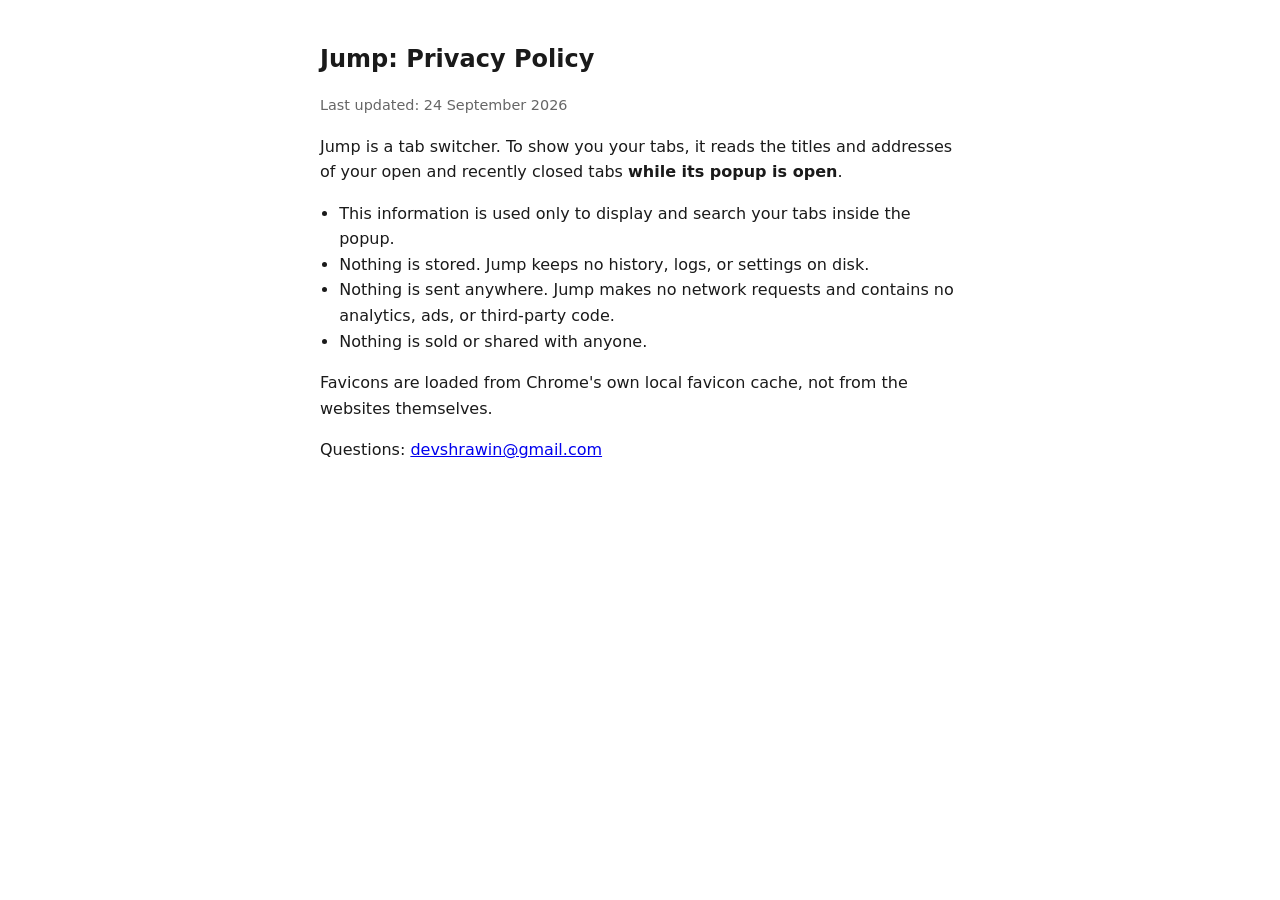
<file: docs/index.html>
<!DOCTYPE html>
<html lang="en">
<head>
<meta charset="UTF-8">
<title>Jump — Privacy Policy</title>
<meta name="viewport" content="width=device-width, initial-scale=1">
<style>
  body { font-family: system-ui, sans-serif; max-width: 640px; margin: 40px auto; padding: 0 16px; line-height: 1.6; color: #1a1a1a; }
  h1 { font-size: 1.5rem; }
  .updated { color: #666; font-size: 0.9rem; }
  ul { padding-left: 1.2rem; }
</style>
</head>
<body>
<h1>Jump: Privacy Policy</h1>
<p class="updated">Last updated: 24 September 2026</p>

<p>Jump is a tab switcher. To show you your tabs, it reads the titles and addresses of your open and recently closed tabs <strong>while its popup is open</strong>.</p>

<ul>
  <li>This information is used only to display and search your tabs inside the popup.</li>
  <li>Nothing is stored. Jump keeps no history, logs, or settings on disk.</li>
  <li>Nothing is sent anywhere. Jump makes no network requests and contains no analytics, ads, or third-party code.</li>
  <li>Nothing is sold or shared with anyone.</li>
</ul>

<p>Favicons are loaded from Chrome's own local favicon cache, not from the websites themselves.</p>

<p>Questions: <a href="mailto:devshrawin@gmail.com">devshrawin@gmail.com</a></p>
</body>
</html>
</file>
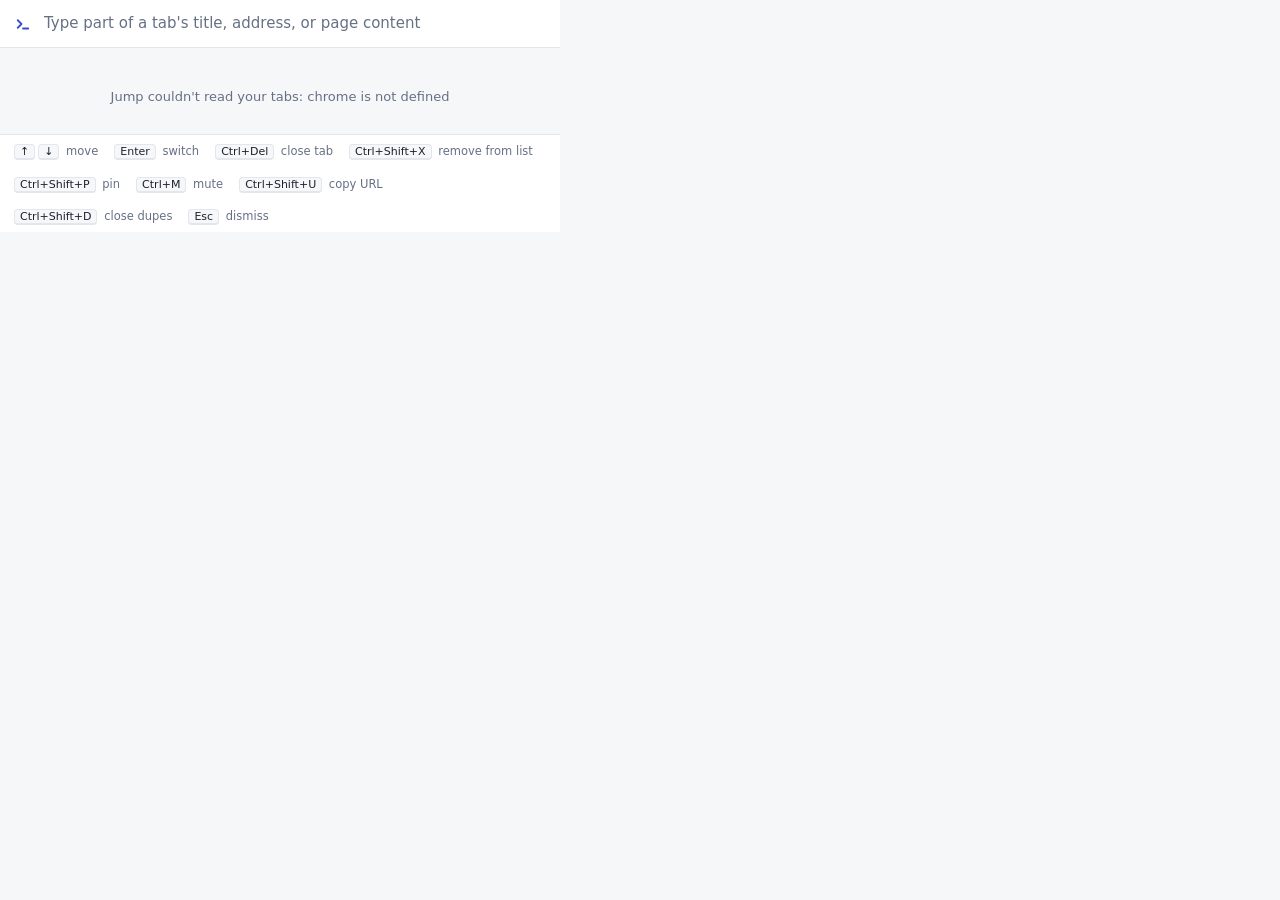
<file: popup.html>
<!doctype html>
<html lang="en">
<head>
  <meta charset="utf-8">
  <title>Jump</title>
  <link rel="stylesheet" href="popup.css">
</head>
<body>
  <div class="bar">
    <svg class="glyph" viewBox="0 0 24 24" aria-hidden="true"><path d="M5 7l5 5-5 5M12 18h7" /></svg>
    <input id="q" type="text" placeholder="Type part of a tab's title, address, or page content" autocomplete="off" spellcheck="false"
           role="combobox" aria-expanded="true" aria-controls="list" aria-autocomplete="list">
    <span id="count" class="count" aria-live="polite"></span>
  </div>
  <ul id="list" role="listbox" aria-label="Tabs"></ul>
  <p id="empty" class="empty" hidden></p>
  <footer>
    <span><kbd>↑</kbd><kbd>↓</kbd> move</span>
    <span><kbd>Enter</kbd> switch</span>
    <span><kbd id="closeKey">Ctrl+Del</kbd> close tab</span>
    <span><kbd id="hideKey">Ctrl+Shift+X</kbd> remove from list</span>
    <span><kbd id="pinKey">Ctrl+Shift+P</kbd> pin</span>
    <span><kbd id="muteKey">Ctrl+M</kbd> mute</span>
    <span><kbd id="copyKey">Ctrl+Shift+U</kbd> copy URL</span>
    <span><kbd id="dupKey">Ctrl+Shift+D</kbd> close dupes</span>
    <span><kbd>Esc</kbd> dismiss</span>
  </footer>
  <script src="fuzzy.js"></script>
  <script src="popup.js"></script>
</body>
</html>
</file>
<file: popup.css>
:root {
  --bg: #f6f7f9;
  --surface: #ffffff;
  --ink: #1b2230;
  --muted: #667085;
  --line: #e3e6ec;
  --accent: #3b4cca;
  --sel: #e7eafb;
  --tag: #eef0f4;
  color-scheme: light dark;
}
@media (prefers-color-scheme: dark) {
  :root {
    --bg: #171a21;
    --surface: #1e222b;
    --ink: #e7eaf0;
    --muted: #8b93a5;
    --line: #2c313d;
    --accent: #95a3ff;
    --sel: #28304a;
    --tag: #2a2f3b;
  }
}
* { box-sizing: border-box; }
html, body { margin: 0; }
body {
  width: 560px;
  background: var(--bg);
  color: var(--ink);
  font: 13px/1.4 system-ui, -apple-system, "Segoe UI", Roboto, "Noto Sans", sans-serif;
}
.bar {
  display: flex; align-items: center; gap: 10px;
  padding: 12px 14px;
  background: var(--surface);
  border-bottom: 1px solid var(--line);
}
.glyph { width: 18px; height: 18px; flex: none; fill: none; stroke: var(--accent); stroke-width: 2.4; stroke-linecap: round; stroke-linejoin: round; }
#q {
  flex: 1; min-width: 0;
  border: 0; outline: 0; background: transparent;
  color: var(--ink); font: inherit; font-size: 15px;
}
#q::placeholder { color: var(--muted); }
.count { color: var(--muted); font-size: 12px; font-variant-numeric: tabular-nums; white-space: nowrap; }

#list { list-style: none; margin: 0; padding: 6px; max-height: 400px; overflow-y: auto; }
.row {
  display: grid; grid-template-columns: 16px 1fr auto auto; align-items: center; gap: 10px;
  padding: 7px 10px; border-radius: 6px; cursor: pointer;
}
.row[aria-selected="true"] { background: var(--sel); }
.row img { width: 16px; height: 16px; }
.text { min-width: 0; }
.title, .url { overflow: hidden; text-overflow: ellipsis; white-space: nowrap; }
.title { font-weight: 500; }
.pin { color: var(--accent); }
.url { color: var(--muted); font-size: 12px; }
mark {
  background: none; color: var(--accent); font-weight: 700;
  text-decoration: underline; text-decoration-thickness: 2px; text-underline-offset: 2px;
}
.tag {
  font-size: 11px; color: var(--muted); background: var(--tag);
  padding: 1px 7px; border-radius: 10px; white-space: nowrap;
}
.actions { display: flex; gap: 2px; visibility: hidden; }
.row:hover .actions, .row[aria-selected="true"] .actions { visibility: visible; }
.act {
  display: grid; place-items: center;
  width: 22px; height: 22px; padding: 0; border: 0; border-radius: 4px;
  background: transparent; color: var(--muted); cursor: pointer;
}
.act svg { width: 14px; height: 14px; fill: none; stroke: currentColor; stroke-width: 2.2; stroke-linecap: round; }
.act:hover { background: var(--tag); color: var(--ink); }
.act-close:hover { color: #d92d20; }
.section { color: var(--muted); font-size: 12px; padding: 10px 10px 4px; }

.empty { margin: 0; padding: 28px 20px; color: var(--muted); text-align: center; }

footer {
  display: flex; gap: 16px; flex-wrap: wrap;
  padding: 8px 14px; border-top: 1px solid var(--line);
  color: var(--muted); font-size: 11.5px; background: var(--surface);
}
kbd {
  font: inherit; font-size: 11px; color: var(--ink);
  border: 1px solid var(--line); border-bottom-width: 2px; border-radius: 4px;
  padding: 0 5px; margin-right: 3px; background: var(--bg);
}
@media (prefers-reduced-motion: no-preference) {
  .row { transition: background-color 80ms linear; }
}
</file>
